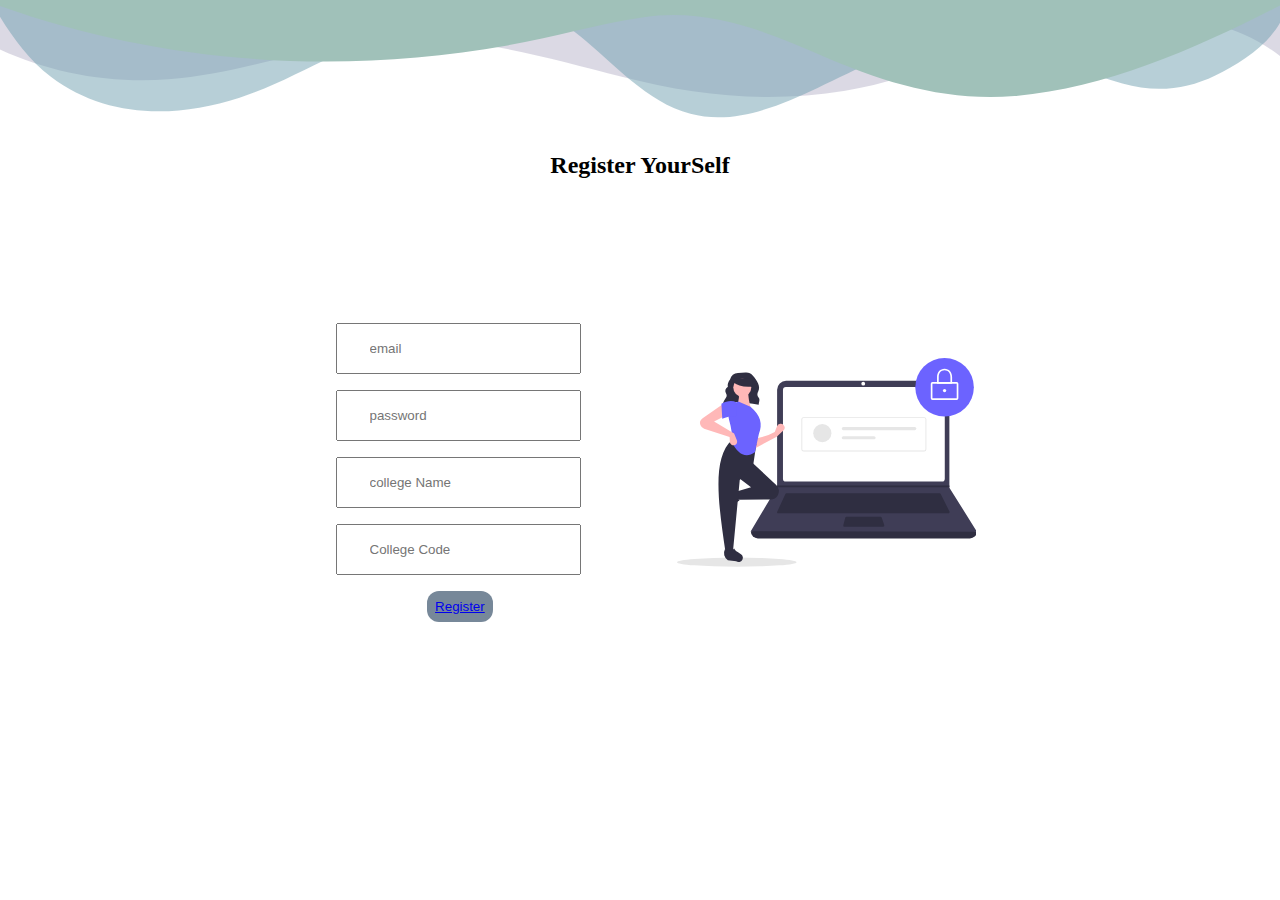
<file: colle.html>
<!DOCTYPE html>
<html lang="en">

<head>
    <meta charset="UTF-8">
    <meta http-equiv="X-UA-Compatible" content="IE=edge">
    <meta name="viewport" content="width=device-width, initial-scale=1.0">
    <title>College detail</title>
    <link rel="stylesheet" href="colle.css">
</head>

<body>
    <section>
        <svg data-name="Layer 1" xmlns="http://www.w3.org/2000/svg" viewBox="0 0 1200 120" preserveAspectRatio="none">
            <path
                d="M0,0V46.29c47.79,22.2,103.59,32.17,158,28,70.36-5.37,136.33-33.31,206.8-37.5C438.64,32.43,512.34,53.67,583,72.05c69.27,18,138.3,24.88,209.4,13.08,36.15-6,69.85-17.84,104.45-29.34C989.49,25,1113-14.29,1200,52.47V0Z"
                opacity=".25" class="shape-fill" fill="#706993" fill-opacity="1"></path>
            <path
                d="M0,0V15.81C13,36.92,27.64,56.86,47.69,72.05,99.41,111.27,165,111,224.58,91.58c31.15-10.15,60.09-26.07,89.67-39.8,40.92-19,84.73-46,130.83-49.67,36.26-2.85,70.9,9.42,98.6,31.56,31.77,25.39,62.32,62,103.63,73,40.44,10.79,81.35-6.69,119.13-24.28s75.16-39,116.92-43.05c59.73-5.85,113.28,22.88,168.9,38.84,30.2,8.66,59,6.17,87.09-7.5,22.43-10.89,48-26.93,60.65-49.24V0Z"
                opacity=".5" class="shape-fill" fill="#70A0AF" fill-opacity="1"></path>
            <path
                d="M0,0V5.63C149.93,59,314.09,71.32,475.83,42.57c43-7.64,84.23-20.12,127.61-26.46,59-8.63,112.48,12.24,165.56,35.4C827.93,77.22,886,95.24,951.2,90c86.53-7,172.46-45.71,248.8-84.81V0Z"
                class="shape-fill" fill="#A0C1B9" fill-opacity="1"></path>
        </svg>
    </section>
    <h2 class="fd">Register YourSelf</h2>
    <div class="con">
        <div class="we1">
            <form action="">
                <input type="email" id="bh" placeholder="email">
                <input id="bh" type="password" placeholder="password">
                <input type="text" id="bh" placeholder="college Name">
                <input type="text" id="bh" placeholder="College Code">


                <div id="bhu"><a href="index.html"><button class="lop">Register</a></button> </div>

            </form>



        </div>
        <div class="we2">
            <svg xmlns="http://www.w3.org/2000/svg" data-name="Layer 1" width="auto" height="auto"
                viewBox="0 0 793 551.73152" xmlns:xlink="http://www.w3.org/1999/xlink">
                <ellipse cx="158" cy="539.73152" rx="158" ry="12" fill="#e6e6e6" />
                <path
                    d="M324.27227,296.55377c27.49676-11.6953,61.74442-4.28528,95.19092.85757.31124-6.228,4.08385-13.80782.132-18.15284-4.80115-5.2788-4.35917-10.82529-1.47008-16.40375,7.38788-14.265-3.1969-29.44375-13.88428-42.0647a23.66937,23.66937,0,0,0-19.75537-8.29179l-19.7975,1.41411A23.70939,23.70939,0,0,0,343.635,230.85851v0c-4.72724,6.42917-7.25736,12.84055-5.66438,19.21854-7.08065,4.83882-8.27029,10.67977-5.08851,17.2644,2.698,4.14592,2.66928,8.18161-.12275,12.1056a55.89079,55.89079,0,0,0-8.31011,16.5061Z"
                    transform="translate(-203.5 -174.13424)" fill="#2f2e41" />
                <path
                    d="M977.70889,651.09727H417.29111A18.79111,18.79111,0,0,1,398.5,632.30616h0q304.727-35.41512,598,0h0A18.79111,18.79111,0,0,1,977.70889,651.09727Z"
                    transform="translate(-203.5 -174.13424)" fill="#2f2e41" />
                <path
                    d="M996.5,633.41151l-598-1.10536,69.30611-116.61553.3316-.55268V258.13057a23.7522,23.7522,0,0,1,23.75418-23.75418H899.792a23.7522,23.7522,0,0,1,23.75418,23.75418V516.90649Z"
                    transform="translate(-203.5 -174.13424)" fill="#3f3d56" />
                <path
                    d="M491.35028,250.95679a7.74623,7.74623,0,0,0-7.73753,7.73753V493.03073a7.74657,7.74657,0,0,0,7.73753,7.73752H903.64972a7.74691,7.74691,0,0,0,7.73753-7.73752V258.69432a7.74657,7.74657,0,0,0-7.73753-7.73753Z"
                    transform="translate(-203.5 -174.13424)" fill="#fff" />
                <path
                    d="M493.07794,531.71835a3.32522,3.32522,0,0,0-3.01275,1.93006l-21.35537,46.42514a3.31594,3.31594,0,0,0,3.01221,4.7021H920.81411a3.3157,3.3157,0,0,0,2.96526-4.79925L900.5668,533.55126a3.29926,3.29926,0,0,0-2.96526-1.83291Z"
                    transform="translate(-203.5 -174.13424)" fill="#2f2e41" />
                <circle cx="492.34196" cy="67.97967" r="4.97412" fill="#fff" />
                <path
                    d="M651.69986,593.61853a3.32114,3.32114,0,0,0-3.20165,2.4536l-5.35679,19.89649a3.31576,3.31576,0,0,0,3.20166,4.17856h101.874a3.31531,3.31531,0,0,0,3.13257-4.40093l-6.88691-19.89649a3.31784,3.31784,0,0,0-3.13366-2.23123Z"
                    transform="translate(-203.5 -174.13424)" fill="#2f2e41" />
                <polygon
                    points="720.046 337.135 720.046 341.556 264.306 341.556 264.649 341.004 264.649 337.135 720.046 337.135"
                    fill="#2f2e41" />
                <circle cx="707.33457" cy="77.37523" r="77.37523" fill="#6c63ff" />
                <path
                    d="M942.89,285.223H878.77911a4.42582,4.42582,0,0,1-4.42144-4.42145V242.11391a4.42616,4.42616,0,0,1,4.42144-4.42144H942.89a4.42616,4.42616,0,0,1,4.42144,4.42144v38.68761A4.42582,4.42582,0,0,1,942.89,285.223Zm-64.11091-43.10906v38.68761h64.11415L942.89,242.11391Z"
                    transform="translate(-203.5 -174.13424)" fill="#fff" />
                <path
                    d="M930.73105,242.11391h-39.793V224.42814c0-12.80987,8.36792-22.10721,19.89649-22.10721s19.89648,9.29734,19.89648,22.10721Zm-35.37153-4.42144h30.95009V224.42814c0-10.413-6.36338-17.68576-15.475-17.68576s-15.47505,7.27281-15.47505,17.68576Z"
                    transform="translate(-203.5 -174.13424)" fill="#fff" />
                <circle cx="707.33457" cy="86.21811" r="4.42144" fill="#fff" />
                <path
                    d="M856.81994,421.28372H538.18006a5.90767,5.90767,0,0,1-5.90073-5.90073V336.342a5.90767,5.90767,0,0,1,5.90073-5.90072H856.81994a5.90767,5.90767,0,0,1,5.90073,5.90072V415.383A5.90767,5.90767,0,0,1,856.81994,421.28372Zm-318.63988-88.4821a3.5443,3.5443,0,0,0-3.54043,3.54043V415.383a3.54431,3.54431,0,0,0,3.54043,3.54044H856.81994a3.54431,3.54431,0,0,0,3.54043-3.54044V336.342a3.5443,3.5443,0,0,0-3.54043-3.54043Z"
                    transform="translate(-203.5 -174.13424)" fill="#e6e6e6" />
                <circle cx="384.19021" cy="198.69546" r="24.03645" fill="#e6e6e6" />
                <path d="M643.203,356.80541a4.00608,4.00608,0,1,0,0,8.01215H832.06074a4.00607,4.00607,0,0,0,0-8.01215Z"
                    transform="translate(-203.5 -174.13424)" fill="#e6e6e6" />
                <path d="M643.203,380.84186a4.00607,4.00607,0,1,0,0,8.01214H724.469a4.00607,4.00607,0,1,0,0-8.01214Z"
                    transform="translate(-203.5 -174.13424)" fill="#e6e6e6" />
                <path
                    d="M467.022,382.46241,408.1189,413.778l-.74561-26.09629c19.22553-3.20948,37.51669-8.7974,54.42941-17.8946l6.1605-15.22008a10.31753,10.31753,0,0,1,17.53643-2.67788l0,0a10.31753,10.31753,0,0,1-.90847,14.06885Z"
                    transform="translate(-203.5 -174.13424)" fill="#ffb8b8" />
                <path
                    d="M323.09819,563.26707v0a11.57378,11.57378,0,0,1,1.46928-9.36311l12.93931-19.85777a22.61221,22.61221,0,0,1,29.335-7.73927h0c-5.438,9.25647-4.67994,17.37679,1.87806,24.43365a117.63085,117.63085,0,0,0-27.93606,19.04492A11.57386,11.57386,0,0,1,323.09819,563.26707Z"
                    transform="translate(-203.5 -174.13424)" fill="#2f2e41" />
                <path
                    d="M469.70475,537.30274l0,0a22.20314,22.20314,0,0,1-18.87085,10.77909l-85.96027.65122-3.728-21.62264,38.026-11.18413-32.06116-24.60507L402.154,450.31277l63.65,59.32431A22.20317,22.20317,0,0,1,469.70475,537.30274Z"
                    transform="translate(-203.5 -174.13424)" fill="#2f2e41" />
                <path
                    d="M351.45266,685.17939H331.32124c-18.07509-123.89772-36.47383-248.14186,17.8946-294.51529l64.12231,10.43852L405.13646,455.532l-35.7892,41.00845Z"
                    transform="translate(-203.5 -174.13424)" fill="#2f2e41" />
                <path
                    d="M369.14917,713.24594h0a11.57381,11.57381,0,0,1-9.3632-1.46873l-21.85854-2.93814a22.61221,22.61221,0,0,1-7.741-29.33451v0c9.2568,5.43749,17.37707,4.67891,24.43354-1.8795,4.98593,10.06738,13.20093,9.45331,21.04657,17.93494A11.57385,11.57385,0,0,1,369.14917,713.24594Z"
                    transform="translate(-203.5 -174.13424)" fill="#2f2e41" />
                <path
                    d="M399.1716,307.90158l-37.28042-8.94731c6.19168-12.6739,6.70155-26.77618,3.728-41.75406l25.35068-.74561C391.76421,275.08,394.16732,292.48081,399.1716,307.90158Z"
                    transform="translate(-203.5 -174.13424)" fill="#ffb8b8" />
                <path
                    d="M409.41752,423.55243c-27.13873,18.49308-46.31418.63272-60.94729-26.92346,2.03338-16.86188-1.259-37.04061-7.35672-58.96635a40.13762,40.13762,0,0,1,24.50567-48.40124h0l32.06116,13.421c27.22362,22.19038,32.582,46.227,22.36825,71.5784Z"
                    transform="translate(-203.5 -174.13424)" fill="#6c63ff" />
                <path
                    d="M331.32124,326.54178,301.4969,342.19956l52.9382,31.31555,7.366,18.16951a9.63673,9.63673,0,0,1-5.78925,12.73088h0a9.63673,9.63673,0,0,1-12.76159-8.54442l-.74489-12.66307-67.2838-22.20366a15.73306,15.73306,0,0,1-9.87265-9.61147v0a15.733,15.733,0,0,1,5.90262-18.30258l54.10485-37.11845Z"
                    transform="translate(-203.5 -174.13424)" fill="#ffb8b8" />
                <path
                    d="M361.14557,329.52422c-12.43861-5.4511-23.74934.47044-38.026,5.21926l-2.23683-39.51725c14.17612-7.55568,27.69209-9.59281,40.26285-3.728Z"
                    transform="translate(-203.5 -174.13424)" fill="#6c63ff" />
                <circle cx="172.52496" cy="78.09251" r="23.80211" fill="#ffb8b8" />
                <path d="M404.5,249.22353c-23.56616,2.30811-41.52338-1.54606-53-12.52007v-8.8377h51Z"
                    transform="translate(-203.5 -174.13424)" fill="#2f2e41" /></svg>

        </div>
    </div>

</body>

</html>
</file>
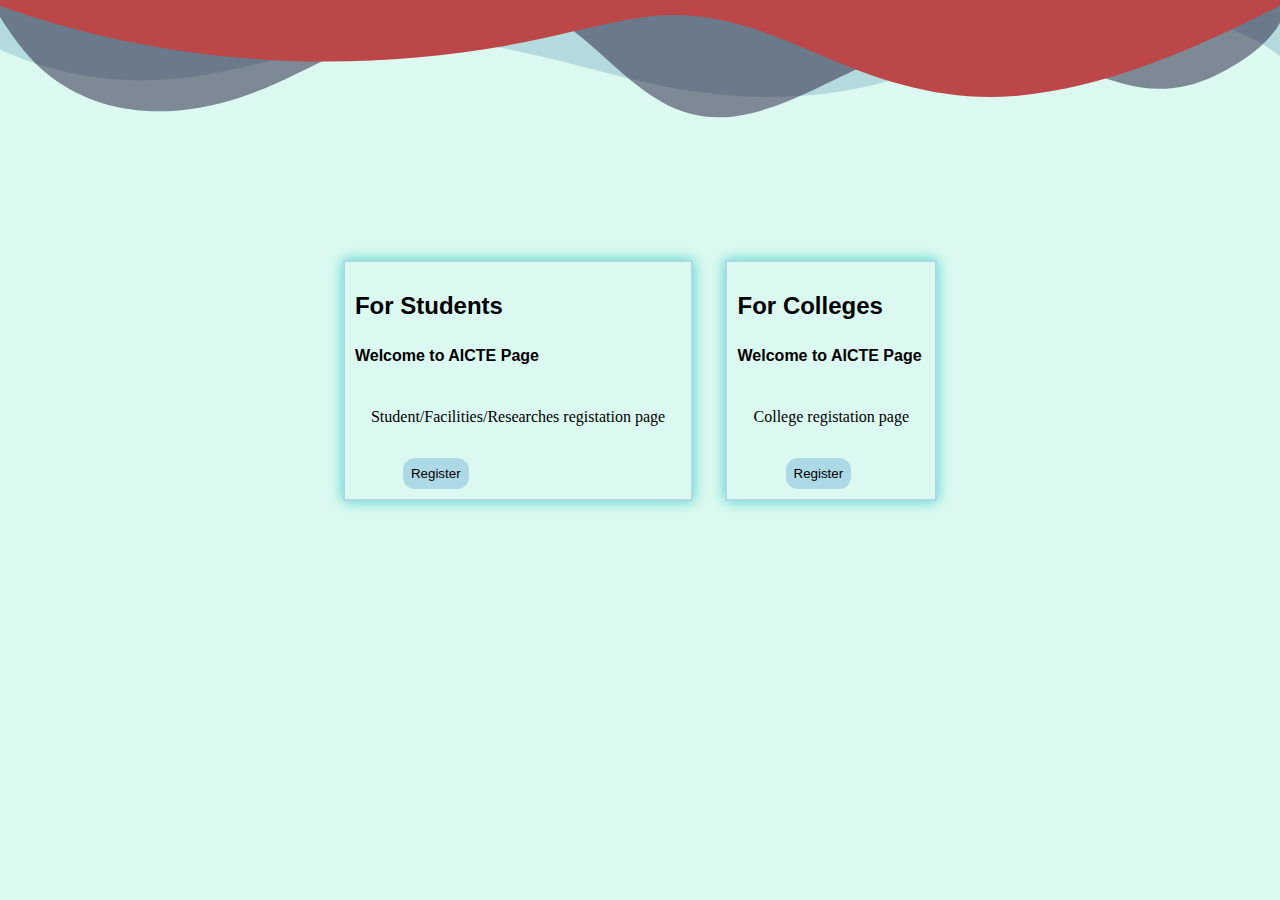
<file: reg.html>
<!DOCTYPE html>
<html lang="en">

<head>
    <meta charset="UTF-8">
    <meta http-equiv="X-UA-Compatible" content="IE=edge">
    <meta name="viewport" content="width=device-width, initial-scale=1.0">
    <title>REgister</title>
    <link rel="stylesheet" href="reg.css">
</head>

<body>
    <section><svg data-name="Layer 1" xmlns="http://www.w3.org/2000/svg" viewBox="0 0 1200 120"
            preserveAspectRatio="none">
            <path
                d="M0,0V46.29c47.79,22.2,103.59,32.17,158,28,70.36-5.37,136.33-33.31,206.8-37.5C438.64,32.43,512.34,53.67,583,72.05c69.27,18,138.3,24.88,209.4,13.08,36.15-6,69.85-17.84,104.45-29.34C989.49,25,1113-14.29,1200,52.47V0Z"
                opacity=".25" class="shape-fill" fill="#4281A4" fill-opacity="1"></path>
            <path
                d="M0,0V15.81C13,36.92,27.64,56.86,47.69,72.05,99.41,111.27,165,111,224.58,91.58c31.15-10.15,60.09-26.07,89.67-39.8,40.92-19,84.73-46,130.83-49.67,36.26-2.85,70.9,9.42,98.6,31.56,31.77,25.39,62.32,62,103.63,73,40.44,10.79,81.35-6.69,119.13-24.28s75.16-39,116.92-43.05c59.73-5.85,113.28,22.88,168.9,38.84,30.2,8.66,59,6.17,87.09-7.5,22.43-10.89,48-26.93,60.65-49.24V0Z"
                opacity=".5" class="shape-fill" fill="#1F1A38" fill-opacity="1"></path>
            <path
                d="M0,0V5.63C149.93,59,314.09,71.32,475.83,42.57c43-7.64,84.23-20.12,127.61-26.46,59-8.63,112.48,12.24,165.56,35.4C827.93,77.22,886,95.24,951.2,90c86.53-7,172.46-45.71,248.8-84.81V0Z"
                class="shape-fill" fill="#BC4749" fill-opacity="1"></path>
        </svg>

    </section>
    <div class="wer">
        <div class="zx">
            <h2 class="ret">For Students</h2>
            <h5 class="gf">Welcome to AICTE Page</h5>
            <p class="cx">Student/Facilities/Researches registation page</p>

            <div id="butm"><button id="gh" type="button">Register</button></div>


        </div>
        <div class="rt">
            <h2 class="ret">For Colleges</h2>
            <h5 class="gf">Welcome to AICTE Page</h5>
            <p class="bn">College registation page</p>
            <div id="butm"><a href="colle.html"><button id="gh" type="button">Register</button></a>
            </div>


        </div>

    </div>


</body>

</html>
</file>
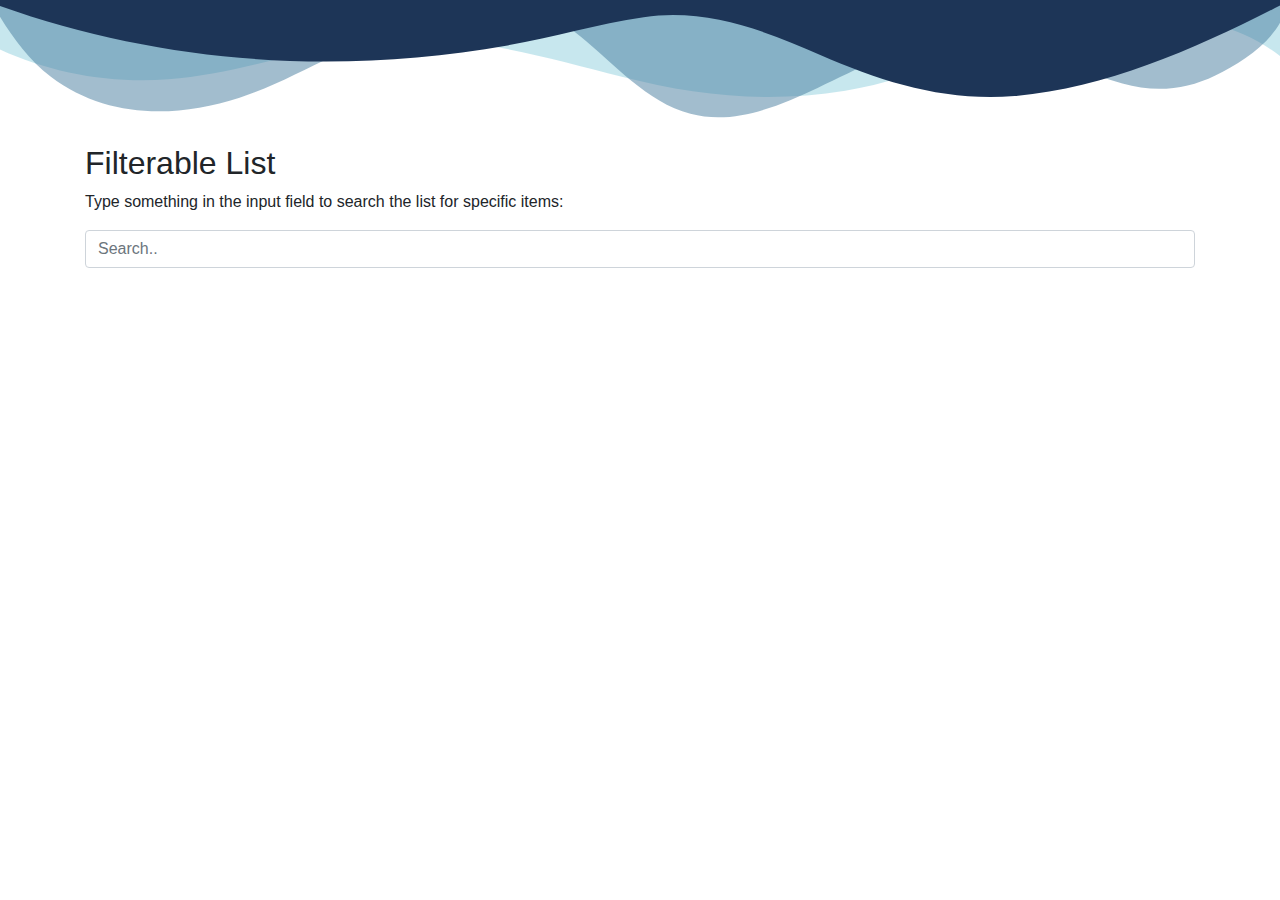
<file: filter/filter.html>
<!DOCTYPE html>
<html lang="en">

<head>
    <title>Bootstrap Example</title>
    <meta charset="utf-8">
    <meta name="viewport" content="width=device-width, initial-scale=1">
    <link rel="stylesheet" href="https://cdn.jsdelivr.net/npm/bootstrap@4.6.1/dist/css/bootstrap.min.css">
    <script src="https://cdn.jsdelivr.net/npm/jquery@3.6.0/dist/jquery.slim.min.js"></script>
    <script src="https://cdn.jsdelivr.net/npm/popper.js@1.16.1/dist/umd/popper.min.js"></script>
    <script src="https://cdn.jsdelivr.net/npm/bootstrap@4.6.1/dist/js/bootstrap.bundle.min.js"></script>
    <link rel="stylesheet" href="filter.css">
</head>

<body>
    <div>
        <svg data-name="Layer 1" xmlns="http://www.w3.org/2000/svg" viewBox="0 0 1200 120" preserveAspectRatio="none">
            <path
                d="M0,0V46.29c47.79,22.2,103.59,32.17,158,28,70.36-5.37,136.33-33.31,206.8-37.5C438.64,32.43,512.34,53.67,583,72.05c69.27,18,138.3,24.88,209.4,13.08,36.15-6,69.85-17.84,104.45-29.34C989.49,25,1113-14.29,1200,52.47V0Z"
                opacity=".25" class="shape-fill" fill="#219ebc" fill-opacity="1"></path>
            <path
                d="M0,0V15.81C13,36.92,27.64,56.86,47.69,72.05,99.41,111.27,165,111,224.58,91.58c31.15-10.15,60.09-26.07,89.67-39.8,40.92-19,84.73-46,130.83-49.67,36.26-2.85,70.9,9.42,98.6,31.56,31.77,25.39,62.32,62,103.63,73,40.44,10.79,81.35-6.69,119.13-24.28s75.16-39,116.92-43.05c59.73-5.85,113.28,22.88,168.9,38.84,30.2,8.66,59,6.17,87.09-7.5,22.43-10.89,48-26.93,60.65-49.24V0Z"
                opacity=".5" class="shape-fill" fill="#457b9d" fill-opacity="1"></path>
            <path
                d="M0,0V5.63C149.93,59,314.09,71.32,475.83,42.57c43-7.64,84.23-20.12,127.61-26.46,59-8.63,112.48,12.24,165.56,35.4C827.93,77.22,886,95.24,951.2,90c86.53-7,172.46-45.71,248.8-84.81V0Z"
                class="shape-fill" fill="#1d3557" fill-opacity="1"></path>
        </svg>


    </div>
    <div class="container mt-3">
        <h2>Filterable List</h2>
        <p>Type something in the input field to search the list for specific items:</p>
        <input class="form-control" id="myInput" type="text" placeholder="Search..">
        <br>
        <ul class="list-group" id="myList">
            <li class="list-group-item" id="hide">IIT Bombay</li>
            <li class="list-group-item" id="hide">C V Raman Global University</li>
            <li class="list-group-item" id="hide">IIIt Hyderbad</li>
            <li class="list-group-item" id="hide">KIIT</li>
        </ul>
    </div>

    <script>
        $(document).ready(function () {
            $("#myInput").on("keyup", function () {
                var value = $(this).val().toLowerCase();
                $("#myList li").filter(function () {
                    $(this).toggle($(this).text().toLowerCase().indexOf(value) > -1)
                });
            });
        });
    </script>

</body>

</html>
</file>
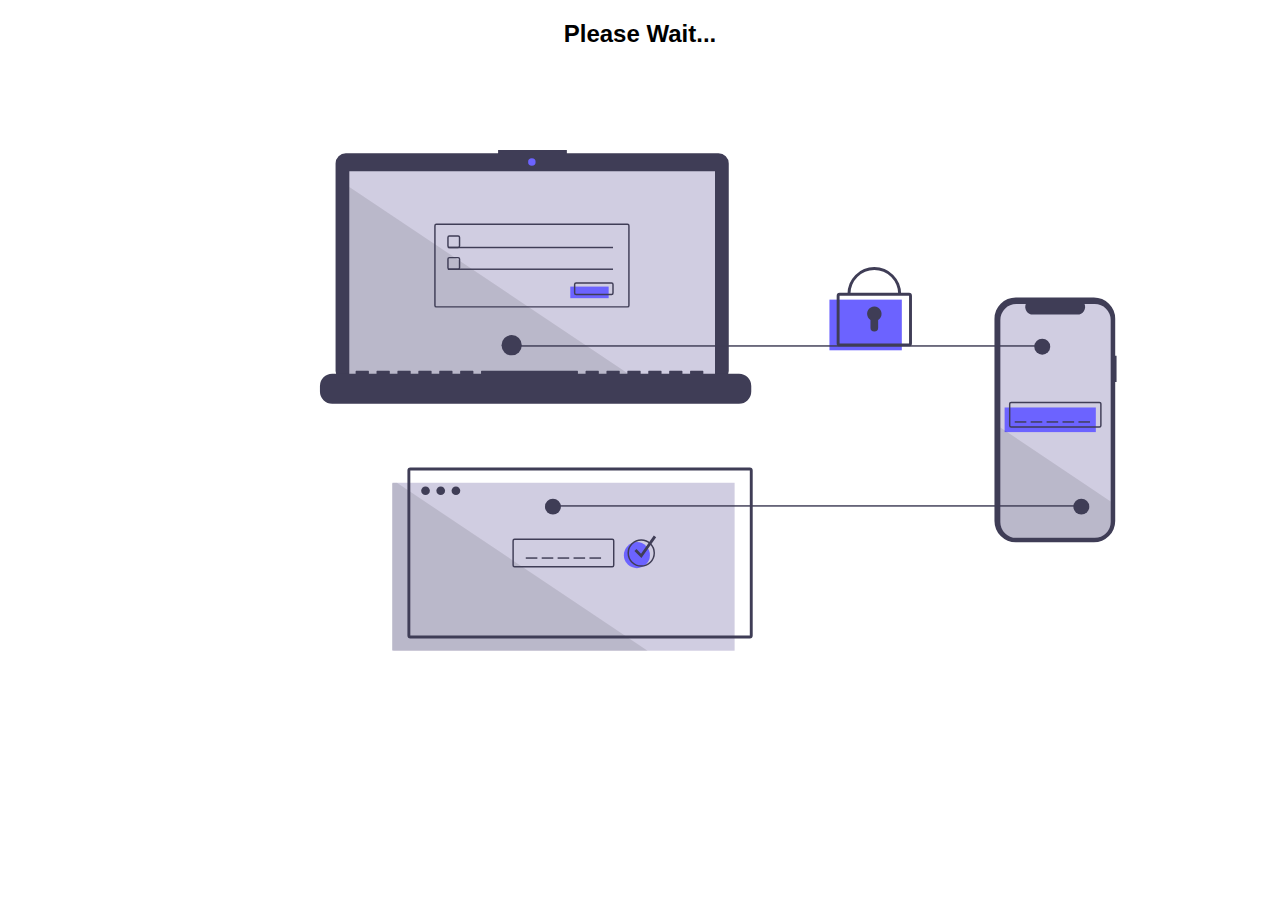
<file: login1/load.html>
<!DOCTYPE html>
<html lang="en">

<head>
    <meta charset="UTF-8">
    <meta http-equiv="X-UA-Compatible" content="IE=edge">
    <meta http-equiv="refresh" content="2; url=https://aicte-phi.vercel.app/">
    <meta name="viewport" content="width=device-width, initial-scale=1.0">
    <title>loading</title>
    <link rel="stylesheet" href="load.css">
    <link href="https://cdn.jsdelivr.net/npm/bootstrap@5.1.3/dist/css/bootstrap.min.css" rel="stylesheet"
        integrity="sha384-1BmE4kWBq78iYhFldvKuhfTAU6auU8tT94WrHftjDbrCEXSU1oBoqyl2QvZ6jIW3" crossorigin="anonymous">
</head>

<body>
    <div class="joi">
        <h2>Please Wait...</h2>
        <div class="lop">


            <svg id="ui" xmlns="http://www.w3.org/2000/svg" data-name="Layer 1" width="1000.50064" height="500.70682"
                viewBox="0 0 1100.50064 691.70682" xmlns:xlink="http://www.w3.org/1999/xlink">
                <title>two_factor_authentication</title>
                <path
                    d="M1150.25032,388.23743h-1.85859V337.32194a29.4685,29.4685,0,0,0-29.46859-29.46853H1011.05186a29.4685,29.4685,0,0,0-29.46859,29.46853V616.64827a29.46851,29.46851,0,0,0,29.46859,29.46854h107.87128a29.46851,29.46851,0,0,0,29.46859-29.46854V424.47994h1.85859Z"
                    transform="translate(-49.74968 -104.14659)" fill="#3f3d56" />
                <path
                    d="M1142.121,339.05342v278.92a22.01111,22.01111,0,0,1-22.01,22.01h-108.39a22.00248,22.00248,0,0,1-22-22.01v-278.92a22.00031,22.00031,0,0,1,22-22h13.15a10.4608,10.4608,0,0,0,9.68,14.4h61.8a10.44027,10.44027,0,0,0,9.67993-14.4H1120.111A22.00894,22.00894,0,0,1,1142.121,339.05342Z"
                    transform="translate(-49.74968 -104.14659)" fill="#d0cde1" />
                <rect x="945.85129" y="355.70682" width="126" height="34" fill="#6c63ff" />
                <path
                    d="M1126.601,487.85341h-122a3.00328,3.00328,0,0,1-3-3v-30a3.00328,3.00328,0,0,1,3-3h122a3.00328,3.00328,0,0,1,3,3v30A3.00328,3.00328,0,0,1,1126.601,487.85341Zm-122-34a1.001,1.001,0,0,0-1,1v30a1.00067,1.00067,0,0,0,1,1h122a1.00067,1.00067,0,0,0,1-1v-30a1.001,1.001,0,0,0-1-1Z"
                    transform="translate(-49.74968 -104.14659)" fill="#3f3d56" />
                <rect x="959.85129" y="374.70682" width="16" height="2" fill="#3f3d56" />
                <rect x="981.85129" y="374.70682" width="16" height="2" fill="#3f3d56" />
                <rect x="1003.85129" y="374.70682" width="16" height="2" fill="#3f3d56" />
                <rect x="1025.85129" y="374.70682" width="16" height="2" fill="#3f3d56" />
                <rect x="1047.85129" y="374.70682" width="16" height="2" fill="#3f3d56" />
                <path
                    d="M1142.121,589.61342v28.36a22.01111,22.01111,0,0,1-22.01,22.01h-108.39a22.00248,22.00248,0,0,1-22-22.01v-130.46Z"
                    transform="translate(-49.74968 -104.14659)" opacity="0.1" />
                <rect x="99.85129" y="459.70682" width="473" height="232" fill="#d0cde1" />
                <path d="M502.351,795.85341H151.601a2.00591,2.00591,0,0,1-2-2v-228a2.00587,2.00587,0,0,1,2-2h4.44Z"
                    transform="translate(-49.74968 -104.14659)" opacity="0.1" />
                <rect x="318.85129" y="490.70682" width="732.99951" height="2" fill="#3f3d56" />
                <path
                    d="M600.34268,108.46435H390.853v-4.31776H295.86217v4.31776H85.5089a14.17039,14.17039,0,0,0-14.1704,14.1704V409.4906a14.17043,14.17043,0,0,0,14.1704,14.17045H600.34268a14.17044,14.17044,0,0,0,14.1704-14.17045V122.63475A14.17039,14.17039,0,0,0,600.34268,108.46435Z"
                    transform="translate(-49.74968 -104.14659)" fill="#3f3d56" />
                <rect x="40.59128" y="29.35679" width="505.16998" height="284.98004" fill="#d0cde1" />
                <circle cx="292.74433" cy="16.4075" r="5.18132" fill="#6c63ff" />
                <path
                    d="M240.601,239.85341h-12a3.00328,3.00328,0,0,1-3-3v-12a3.00328,3.00328,0,0,1,3-3h12a3.00328,3.00328,0,0,1,3,3v12A3.00328,3.00328,0,0,1,240.601,239.85341Zm-12-16a1.0013,1.0013,0,0,0-1,1v12a1.0013,1.0013,0,0,0,1,1h12a1.0013,1.0013,0,0,0,1-1v-12a1.0013,1.0013,0,0,0-1-1Z"
                    transform="translate(-49.74968 -104.14659)" fill="#3f3d56" />
                <rect x="176.85129" y="133.70682" width="228" height="2" fill="#3f3d56" />
                <rect x="345.85129" y="188.70682" width="53" height="16" fill="#6c63ff" />
                <path
                    d="M452.601,304.85341h-49a3.00328,3.00328,0,0,1-3-3v-12a3.00328,3.00328,0,0,1,3-3h49a3.00328,3.00328,0,0,1,3,3v12A3.00328,3.00328,0,0,1,452.601,304.85341Zm-49-16a1.0013,1.0013,0,0,0-1,1v12a1.0013,1.0013,0,0,0,1,1h49a1.0013,1.0013,0,0,0,1-1v-12a1.0013,1.0013,0,0,0-1-1Z"
                    transform="translate(-49.74968 -104.14659)" fill="#3f3d56" />
                <rect x="703.85129" y="206.70682" width="100" height="70" fill="#6c63ff" />
                <path
                    d="M863.601,375.35341h-96a4.00427,4.00427,0,0,1-4-4v-66a4.00427,4.00427,0,0,1,4-4h96a4.00426,4.00426,0,0,1,4,4v66A4.00426,4.00426,0,0,1,863.601,375.35341Zm-96-70v66H863.6039l-.00293-66Z"
                    transform="translate(-49.74968 -104.14659)" fill="#3f3d56" />
                <path d="M852.601,302.85341h-4a33,33,0,1,0-66,0h-4a37,37,0,1,1,74,0Z"
                    transform="translate(-49.74968 -104.14659)" fill="#3f3d56" />
                <path
                    d="M825.601,330.35341a10.00023,10.00023,0,1,0-15.29412,8.47258V349.5593a5.29411,5.29411,0,0,0,5.29412,5.29411h0a5.29411,5.29411,0,0,0,5.29411-5.29411V338.826A9.98327,9.98327,0,0,0,825.601,330.35341Z"
                    transform="translate(-49.74968 -104.14659)" fill="#3f3d56" />
                <rect x="284.35129" y="562.70682" width="16" height="2" fill="#3f3d56" />
                <rect x="306.35129" y="562.70682" width="16" height="2" fill="#3f3d56" />
                <rect x="328.35129" y="562.70682" width="16" height="2" fill="#3f3d56" />
                <rect x="350.35129" y="562.70682" width="16" height="2" fill="#3f3d56" />
                <rect x="372.35129" y="562.70682" width="16" height="2" fill="#3f3d56" />
                <path
                    d="M643.60059,778.85352H174.60107a4.00428,4.00428,0,0,1-4-4v-228a4.00427,4.00427,0,0,1,4-4H643.60059a4.004,4.004,0,0,1,4,4v228A4.004,4.004,0,0,1,643.60059,778.85352Zm-468.99952-232v228H643.60352l-.00293-228Z"
                    transform="translate(-49.74968 -104.14659)" fill="#3f3d56" />
                <circle cx="145.85129" cy="470.70682" r="6" fill="#3f3d56" />
                <circle cx="166.85129" cy="470.70682" r="6" fill="#3f3d56" />
                <circle cx="187.85129" cy="470.70682" r="6" fill="#3f3d56" />
                <path
                    d="M453.601,680.85341h-135a3.00328,3.00328,0,0,1-3-3v-34a3.00328,3.00328,0,0,1,3-3h135a3.00328,3.00328,0,0,1,3,3v34A3.00328,3.00328,0,0,1,453.601,680.85341Zm-135-38a1.001,1.001,0,0,0-1,1v34a1.001,1.001,0,0,0,1,1h135a1.001,1.001,0,0,0,1-1v-34a1.001,1.001,0,0,0-1-1Z"
                    transform="translate(-49.74968 -104.14659)" fill="#3f3d56" />
                <circle cx="437.85129" cy="559.70682" r="18" fill="#6c63ff" />
                <path
                    d="M493.601,679.85341a19,19,0,1,1,19-19A19.02162,19.02162,0,0,1,493.601,679.85341Zm0-36a17,17,0,1,0,17,17A17.019,17.019,0,0,0,493.601,643.85341Z"
                    transform="translate(-49.74968 -104.14659)" fill="#3f3d56" />
                <polygon
                    points="444.118 563.803 434.437 554.121 437.265 551.293 443.584 557.611 461.216 532.555 464.487 534.858 444.118 563.803"
                    fill="#3f3d56" />
                <polygon points="433.761 314.337 40.591 314.337 40.591 50.947 433.761 314.337" opacity="0.1" />
                <path
                    d="M628.69739,413.2984H579.39527v-3.55218a.7043.7043,0,0,0-.70431-.70432H561.78737a.70429.70429,0,0,0-.70431.70432v3.55218H550.51832v-3.55218a.7043.7043,0,0,0-.70432-.70432H532.91042a.7043.7043,0,0,0-.70432.70432v3.55218H521.64136v-3.55218a.70429.70429,0,0,0-.70431-.70432H504.03347a.7043.7043,0,0,0-.70432.70432v3.55218H492.76441v-3.55218a.7043.7043,0,0,0-.70432-.70432H475.15651a.70429.70429,0,0,0-.70431.70432v3.55218H463.88746v-3.55218a.7043.7043,0,0,0-.70432-.70432H446.27956a.7043.7043,0,0,0-.70432.70432v3.55218H435.0105v-3.55218a.70429.70429,0,0,0-.70431-.70432H417.4026a.7043.7043,0,0,0-.70431.70432v3.55218H406.13355v-3.55218a.7043.7043,0,0,0-.70432-.70432H273.01784a.7043.7043,0,0,0-.70432.70432v3.55218H261.74878v-3.55218a.7043.7043,0,0,0-.70432-.70432H244.14088a.70429.70429,0,0,0-.70431.70432v3.55218H232.87183v-3.55218a.7043.7043,0,0,0-.70432-.70432H215.26393a.7043.7043,0,0,0-.70432.70432v3.55218H203.99487v-3.55218a.70429.70429,0,0,0-.70431-.70432H186.387a.7043.7043,0,0,0-.70431.70432v3.55218H175.11792v-3.55218a.7043.7043,0,0,0-.70432-.70432H157.51a.7043.7043,0,0,0-.70432.70432v3.55218H146.241v-3.55218a.7043.7043,0,0,0-.70432-.70432H128.63307a.7043.7043,0,0,0-.70432.70432v3.55218H117.364v-3.55218a.7043.7043,0,0,0-.70431-.70432H99.75611a.70429.70429,0,0,0-.70431.70432v3.55218H66.65326A16.90359,16.90359,0,0,0,49.74968,430.202v7.6434a16.90358,16.90358,0,0,0,16.90358,16.90354H628.69739A16.90358,16.90358,0,0,0,645.601,437.84539V430.202A16.90359,16.90359,0,0,0,628.69739,413.2984Z"
                    transform="translate(-49.74968 -104.14659)" fill="#3f3d56" />
                <path
                    d="M474.601,321.85341h-264a3.00328,3.00328,0,0,1-3-3v-110a3.00328,3.00328,0,0,1,3-3h264a3.00328,3.00328,0,0,1,3,3v110A3.00328,3.00328,0,0,1,474.601,321.85341Zm-264-114a1.0013,1.0013,0,0,0-1,1v110a1.0013,1.0013,0,0,0,1,1h264a1.0013,1.0013,0,0,0,1-1v-110a1.0013,1.0013,0,0,0-1-1Z"
                    transform="translate(-49.74968 -104.14659)" fill="#3f3d56" />
                <path
                    d="M240.601,269.85341h-12a3.00328,3.00328,0,0,1-3-3v-12a3.00328,3.00328,0,0,1,3-3h12a3.00328,3.00328,0,0,1,3,3v12A3.00328,3.00328,0,0,1,240.601,269.85341Zm-12-16a1.0013,1.0013,0,0,0-1,1v12a1.0013,1.0013,0,0,0,1,1h12a1.0013,1.0013,0,0,0,1-1v-12a1.0013,1.0013,0,0,0-1-1Z"
                    transform="translate(-49.74968 -104.14659)" fill="#3f3d56" />
                <rect x="176.85129" y="163.70682" width="228" height="2" fill="#3f3d56" />
                <rect x="264.85129" y="269.70682" width="732.99951" height="2" fill="#3f3d56" />
                <circle cx="264.85129" cy="269.70682" r="14" fill="#3f3d56" />
                <circle cx="997.85129" cy="271.70682" r="11" fill="#3f3d56" />
                <circle cx="1051.85129" cy="492.70682" r="11" fill="#3f3d56" />
                <circle cx="321.85129" cy="492.70682" r="11" fill="#3f3d56" />
            </svg>



        </div>
    </div>

    <script src="https://cdn.jsdelivr.net/npm/bootstrap@5.1.3/dist/js/bootstrap.bundle.min.js"
        integrity="sha384-ka7Sk0Gln4gmtz2MlQnikT1wXgYsOg+OMhuP+IlRH9sENBO0LRn5q+8nbTov4+1p" crossorigin="anonymous">
    </script>
    <script src="https://cdn.jsdelivr.net/npm/@popperjs/core@2.10.2/dist/umd/popper.min.js"
        integrity="sha384-7+zCNj/IqJ95wo16oMtfsKbZ9ccEh31eOz1HGyDuCQ6wgnyJNSYdrPa03rtR1zdB" crossorigin="anonymous">
    </script>
    <script src="https://cdn.jsdelivr.net/npm/bootstrap@5.1.3/dist/js/bootstrap.min.js"
        integrity="sha384-QJHtvGhmr9XOIpI6YVutG+2QOK9T+ZnN4kzFN1RtK3zEFEIsxhlmWl5/YESvpZ13" crossorigin="anonymous">
    </script>
</body>

</html>
</file>
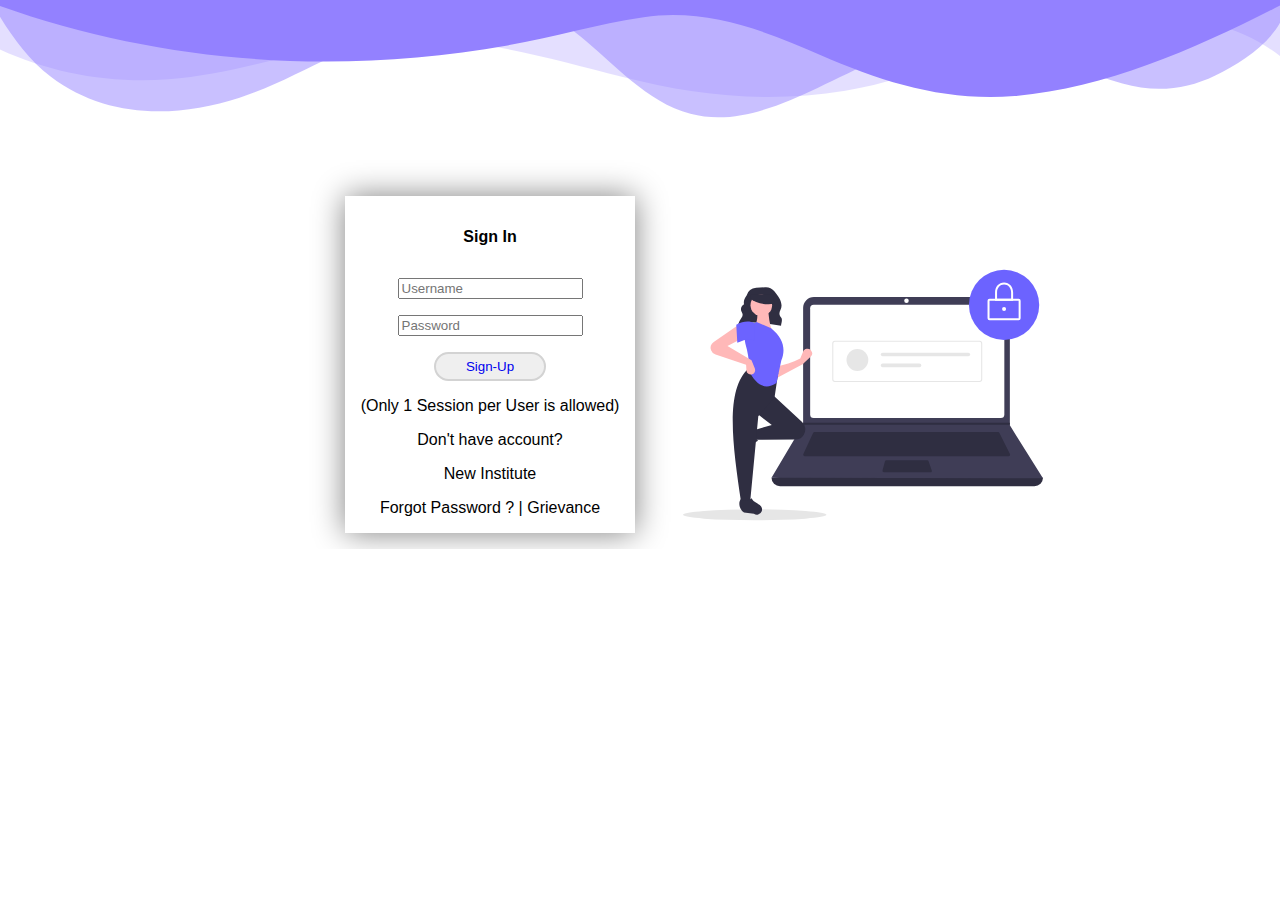
<file: login1/sign.html>
<!DOCTYPE html>
<html lang="en">

<head>
    <meta charset="UTF-8">
    <meta http-equiv="X-UA-Compatible" content="IE=edge">
    <meta name="viewport" content="width=device-width, initial-scale=1.0">
    <title>Sign-Up</title>
    <link href="https://cdn.jsdelivr.net/npm/bootstrap@5.1.3/dist/css/bootstrap.min.css" rel="stylesheet"
        integrity="sha384-1BmE4kWBq78iYhFldvKuhfTAU6auU8tT94WrHftjDbrCEXSU1oBoqyl2QvZ6jIW3" crossorigin="anonymous">
    <link rel="stylesheet" href="sign.css">
</head>

<body>


    <!--signup-->
    <section>
        <svg data-name="Layer 1" xmlns="http://www.w3.org/2000/svg" viewBox="0 0 1200 120" preserveAspectRatio="none">
            <path
                d="M0,0V46.29c47.79,22.2,103.59,32.17,158,28,70.36-5.37,136.33-33.31,206.8-37.5C438.64,32.43,512.34,53.67,583,72.05c69.27,18,138.3,24.88,209.4,13.08,36.15-6,69.85-17.84,104.45-29.34C989.49,25,1113-14.29,1200,52.47V0Z"
                opacity=".25" class="shape-fill" fill="#9381FF" fill-opacity="1"></path>
            <path
                d="M0,0V15.81C13,36.92,27.64,56.86,47.69,72.05,99.41,111.27,165,111,224.58,91.58c31.15-10.15,60.09-26.07,89.67-39.8,40.92-19,84.73-46,130.83-49.67,36.26-2.85,70.9,9.42,98.6,31.56,31.77,25.39,62.32,62,103.63,73,40.44,10.79,81.35-6.69,119.13-24.28s75.16-39,116.92-43.05c59.73-5.85,113.28,22.88,168.9,38.84,30.2,8.66,59,6.17,87.09-7.5,22.43-10.89,48-26.93,60.65-49.24V0Z"
                opacity=".5" class="shape-fill" fill="#9381FF" fill-opacity="1"></path>
            <path
                d="M0,0V5.63C149.93,59,314.09,71.32,475.83,42.57c43-7.64,84.23-20.12,127.61-26.46,59-8.63,112.48,12.24,165.56,35.4C827.93,77.22,886,95.24,951.2,90c86.53-7,172.46-45.71,248.8-84.81V0Z"
                class="shape-fill" fill="#9381FF" fill-opacity="1"></path>
        </svg>



    </section>

    <div class="content">
        <div class="fex" onsubmit="login()" id="lo">
            <h4 class="box">Sign In</h4>
            <div class="cen "><input type="email" placeholder="Username" id="email ">
            </div>
            <div class="cen"><input id="password" type="password" placeholder="Password"></div>
            <div class="cen"> <button type="submit" id="iop" onclick="signUp()"><a href="load.html">Sign-Up</a></button>
            </div>
            <div class="cen" id="rtp">(Only 1 Session per User is allowed)</div>

            <div class="cen" id="rtp">Don't have account?</div>

            <a href="#">
                <div class="cen" id="mop"> New Institute</div>
            </a>
            <a href="#" onclick="forgotPass()">
                <div class="cen" id="mop"> Forgot Password ? | Grievance</div>
            </a>
        </div>
        <div class="kol" id="jko">
            <svg class="lop" xmlns="http://www.w3.org/2000/svg" data-name="Layer 1" width="120%" height="120%"
                viewBox="0 0 793 551.73152" xmlns:xlink="http://www.w3.org/1999/xlink">
                <ellipse cx="158" cy="539.73152" rx="158" ry="12" fill="#e6e6e6" />
                <path
                    d="M324.27227,296.55377c27.49676-11.6953,61.74442-4.28528,95.19092.85757.31124-6.228,4.08385-13.80782.132-18.15284-4.80115-5.2788-4.35917-10.82529-1.47008-16.40375,7.38788-14.265-3.1969-29.44375-13.88428-42.0647a23.66937,23.66937,0,0,0-19.75537-8.29179l-19.7975,1.41411A23.70939,23.70939,0,0,0,343.635,230.85851v0c-4.72724,6.42917-7.25736,12.84055-5.66438,19.21854-7.08065,4.83882-8.27029,10.67977-5.08851,17.2644,2.698,4.14592,2.66928,8.18161-.12275,12.1056a55.89079,55.89079,0,0,0-8.31011,16.5061Z"
                    transform="translate(-203.5 -174.13424)" fill="#2f2e41" />
                <path
                    d="M977.70889,651.09727H417.29111A18.79111,18.79111,0,0,1,398.5,632.30616h0q304.727-35.41512,598,0h0A18.79111,18.79111,0,0,1,977.70889,651.09727Z"
                    transform="translate(-203.5 -174.13424)" fill="#2f2e41" />
                <path
                    d="M996.5,633.41151l-598-1.10536,69.30611-116.61553.3316-.55268V258.13057a23.7522,23.7522,0,0,1,23.75418-23.75418H899.792a23.7522,23.7522,0,0,1,23.75418,23.75418V516.90649Z"
                    transform="translate(-203.5 -174.13424)" fill="#3f3d56" />
                <path
                    d="M491.35028,250.95679a7.74623,7.74623,0,0,0-7.73753,7.73753V493.03073a7.74657,7.74657,0,0,0,7.73753,7.73752H903.64972a7.74691,7.74691,0,0,0,7.73753-7.73752V258.69432a7.74657,7.74657,0,0,0-7.73753-7.73753Z"
                    transform="translate(-203.5 -174.13424)" fill="#fff" />
                <path
                    d="M493.07794,531.71835a3.32522,3.32522,0,0,0-3.01275,1.93006l-21.35537,46.42514a3.31594,3.31594,0,0,0,3.01221,4.7021H920.81411a3.3157,3.3157,0,0,0,2.96526-4.79925L900.5668,533.55126a3.29926,3.29926,0,0,0-2.96526-1.83291Z"
                    transform="translate(-203.5 -174.13424)" fill="#2f2e41" />
                <circle cx="492.34196" cy="67.97967" r="4.97412" fill="#fff" />
                <path
                    d="M651.69986,593.61853a3.32114,3.32114,0,0,0-3.20165,2.4536l-5.35679,19.89649a3.31576,3.31576,0,0,0,3.20166,4.17856h101.874a3.31531,3.31531,0,0,0,3.13257-4.40093l-6.88691-19.89649a3.31784,3.31784,0,0,0-3.13366-2.23123Z"
                    transform="translate(-203.5 -174.13424)" fill="#2f2e41" />
                <polygon
                    points="720.046 337.135 720.046 341.556 264.306 341.556 264.649 341.004 264.649 337.135 720.046 337.135"
                    fill="#2f2e41" />
                <circle cx="707.33457" cy="77.37523" r="77.37523" fill="#6c63ff" />
                <path
                    d="M942.89,285.223H878.77911a4.42582,4.42582,0,0,1-4.42144-4.42145V242.11391a4.42616,4.42616,0,0,1,4.42144-4.42144H942.89a4.42616,4.42616,0,0,1,4.42144,4.42144v38.68761A4.42582,4.42582,0,0,1,942.89,285.223Zm-64.11091-43.10906v38.68761h64.11415L942.89,242.11391Z"
                    transform="translate(-203.5 -174.13424)" fill="#fff" />
                <path
                    d="M930.73105,242.11391h-39.793V224.42814c0-12.80987,8.36792-22.10721,19.89649-22.10721s19.89648,9.29734,19.89648,22.10721Zm-35.37153-4.42144h30.95009V224.42814c0-10.413-6.36338-17.68576-15.475-17.68576s-15.47505,7.27281-15.47505,17.68576Z"
                    transform="translate(-203.5 -174.13424)" fill="#fff" />
                <circle cx="707.33457" cy="86.21811" r="4.42144" fill="#fff" />
                <path
                    d="M856.81994,421.28372H538.18006a5.90767,5.90767,0,0,1-5.90073-5.90073V336.342a5.90767,5.90767,0,0,1,5.90073-5.90072H856.81994a5.90767,5.90767,0,0,1,5.90073,5.90072V415.383A5.90767,5.90767,0,0,1,856.81994,421.28372Zm-318.63988-88.4821a3.5443,3.5443,0,0,0-3.54043,3.54043V415.383a3.54431,3.54431,0,0,0,3.54043,3.54044H856.81994a3.54431,3.54431,0,0,0,3.54043-3.54044V336.342a3.5443,3.5443,0,0,0-3.54043-3.54043Z"
                    transform="translate(-203.5 -174.13424)" fill="#e6e6e6" />
                <circle cx="384.19021" cy="198.69546" r="24.03645" fill="#e6e6e6" />
                <path d="M643.203,356.80541a4.00608,4.00608,0,1,0,0,8.01215H832.06074a4.00607,4.00607,0,0,0,0-8.01215Z"
                    transform="translate(-203.5 -174.13424)" fill="#e6e6e6" />
                <path d="M643.203,380.84186a4.00607,4.00607,0,1,0,0,8.01214H724.469a4.00607,4.00607,0,1,0,0-8.01214Z"
                    transform="translate(-203.5 -174.13424)" fill="#e6e6e6" />
                <path
                    d="M467.022,382.46241,408.1189,413.778l-.74561-26.09629c19.22553-3.20948,37.51669-8.7974,54.42941-17.8946l6.1605-15.22008a10.31753,10.31753,0,0,1,17.53643-2.67788l0,0a10.31753,10.31753,0,0,1-.90847,14.06885Z"
                    transform="translate(-203.5 -174.13424)" fill="#ffb8b8" />
                <path
                    d="M323.09819,563.26707v0a11.57378,11.57378,0,0,1,1.46928-9.36311l12.93931-19.85777a22.61221,22.61221,0,0,1,29.335-7.73927h0c-5.438,9.25647-4.67994,17.37679,1.87806,24.43365a117.63085,117.63085,0,0,0-27.93606,19.04492A11.57386,11.57386,0,0,1,323.09819,563.26707Z"
                    transform="translate(-203.5 -174.13424)" fill="#2f2e41" />
                <path
                    d="M469.70475,537.30274l0,0a22.20314,22.20314,0,0,1-18.87085,10.77909l-85.96027.65122-3.728-21.62264,38.026-11.18413-32.06116-24.60507L402.154,450.31277l63.65,59.32431A22.20317,22.20317,0,0,1,469.70475,537.30274Z"
                    transform="translate(-203.5 -174.13424)" fill="#2f2e41" />
                <path
                    d="M351.45266,685.17939H331.32124c-18.07509-123.89772-36.47383-248.14186,17.8946-294.51529l64.12231,10.43852L405.13646,455.532l-35.7892,41.00845Z"
                    transform="translate(-203.5 -174.13424)" fill="#2f2e41" />
                <path
                    d="M369.14917,713.24594h0a11.57381,11.57381,0,0,1-9.3632-1.46873l-21.85854-2.93814a22.61221,22.61221,0,0,1-7.741-29.33451v0c9.2568,5.43749,17.37707,4.67891,24.43354-1.8795,4.98593,10.06738,13.20093,9.45331,21.04657,17.93494A11.57385,11.57385,0,0,1,369.14917,713.24594Z"
                    transform="translate(-203.5 -174.13424)" fill="#2f2e41" />
                <path
                    d="M399.1716,307.90158l-37.28042-8.94731c6.19168-12.6739,6.70155-26.77618,3.728-41.75406l25.35068-.74561C391.76421,275.08,394.16732,292.48081,399.1716,307.90158Z"
                    transform="translate(-203.5 -174.13424)" fill="#ffb8b8" />
                <path
                    d="M409.41752,423.55243c-27.13873,18.49308-46.31418.63272-60.94729-26.92346,2.03338-16.86188-1.259-37.04061-7.35672-58.96635a40.13762,40.13762,0,0,1,24.50567-48.40124h0l32.06116,13.421c27.22362,22.19038,32.582,46.227,22.36825,71.5784Z"
                    transform="translate(-203.5 -174.13424)" fill="#6c63ff" />
                <path
                    d="M331.32124,326.54178,301.4969,342.19956l52.9382,31.31555,7.366,18.16951a9.63673,9.63673,0,0,1-5.78925,12.73088h0a9.63673,9.63673,0,0,1-12.76159-8.54442l-.74489-12.66307-67.2838-22.20366a15.73306,15.73306,0,0,1-9.87265-9.61147v0a15.733,15.733,0,0,1,5.90262-18.30258l54.10485-37.11845Z"
                    transform="translate(-203.5 -174.13424)" fill="#ffb8b8" />
                <path
                    d="M361.14557,329.52422c-12.43861-5.4511-23.74934.47044-38.026,5.21926l-2.23683-39.51725c14.17612-7.55568,27.69209-9.59281,40.26285-3.728Z"
                    transform="translate(-203.5 -174.13424)" fill="#6c63ff" />
                <circle cx="172.52496" cy="78.09251" r="23.80211" fill="#ffb8b8" />
                <path d="M404.5,249.22353c-23.56616,2.30811-41.52338-1.54606-53-12.52007v-8.8377h51Z"
                    transform="translate(-203.5 -174.13424)" fill="#2f2e41" /></svg>

        </div>
    </div>



    <script src="https://cdn.jsdelivr.net/npm/bootstrap@5.1.3/dist/js/bootstrap.bundle.min.js"
        integrity="sha384-ka7Sk0Gln4gmtz2MlQnikT1wXgYsOg+OMhuP+IlRH9sENBO0LRn5q+8nbTov4+1p" crossorigin="anonymous">
    </script>
    <script src="https://cdn.jsdelivr.net/npm/@popperjs/core@2.10.2/dist/umd/popper.min.js"
        integrity="sha384-7+zCNj/IqJ95wo16oMtfsKbZ9ccEh31eOz1HGyDuCQ6wgnyJNSYdrPa03rtR1zdB" crossorigin="anonymous">
    </script>
    <script src="https://cdn.jsdelivr.net/npm/bootstrap@5.1.3/dist/js/bootstrap.min.js"
        integrity="sha384-QJHtvGhmr9XOIpI6YVutG+2QOK9T+ZnN4kzFN1RtK3zEFEIsxhlmWl5/YESvpZ13" crossorigin="anonymous">
    </script>


</body>

</html>
</file>
<file: colle.css>
html,
body {
    margin: 0%;
    padding: 0%;
    overflow-x: hidden;
}

.con {
    display: flex;
    justify-content: center;
    align-content: space-between;
    align-items: center;
    margin-top: 10%;

}

#bh {
    display: block;
    padding: 1rem 2rem 1rem 2rem;
    margin: 1rem 2rem 1rem 2rem;

}

.we2 {
    margin-left: 5%;

}

#cit {
    text-align: center;
}

.fd {
    text-align: center;
}

#bhu {
    margin-left: 40%;
}

.lop {
    background-color: lightslategray;
    border: none;
    border-radius: 12px;
    padding: 0.5rem;
}

.lop:hover {
    background-color: lightskyblue;
    border: none;
    border-radius: 0%;
    padding: .5rem 2rem .5rem 2rem;
}
</file>
<file: reg.css>
html,
body {
    margin: 0%;
    bottom: 0%;
    overflow-x: hidden;
    background-color: #DBF9F0;
}

.wer {
    display: flex;
    padding: 10%;
    justify-content: center;
    align-content: center;
}



.zx {
    margin-right: 1rem;
    padding: 1%;
    border: 2px solid lightblue;
    box-sizing: border-box;
    box-shadow: 0px 0px 13px mediumturquoise;
}

.bn,
.cx {
    padding: 1rem;
}

.rt {
    margin-left: 1rem;
    padding: 1%;
    border: 2px solid lightblue;
    box-sizing: border-box;
    box-shadow: 0px 0px 13px mediumturquoise;
}

#butm {
    margin: 1rem 0rem 0rem 3rem;
}

#gh {
    background-color: lightblue;
    color: black;
    border-radius: 12px;
    padding: 8px;
    border: none;

}

#gh:hover {
    background-color: lightgreen;
    color: black;
    border-radius: 0%;
    box-shadow: 0px 0px 12px mediumseagreen;
    padding: 9px 10px 9px 10px;
}

.ret {
    font-family: 'Franklin Gothic Medium', 'Arial Narrow', Arial, sans-serif;
    font-weight: 700;

}

.gf {
    font-family: 'Franklin Gothic Medium', 'Arial Narrow', Arial, sans-serif;
    font-weight: bold;
    font-size: medium;
}
</file>
<file: filter/filter.css>
#hide {
    display: none;
}
</file>
<file: login1/load.css>
html,
body {
    margin: 0%;
    padding: 0%;
    overflow-x: hidden;
}

.lop {
    align-items: center;
    padding: 1%;

    margin: 7% 3% 7% 16%;

}

h2 {
    text-align: center;
    font-family: 'Franklin Gothic Medium', 'Arial Narrow', Arial, sans-serif;
    font-weight: bold;
}

@media (max-width:820px) {
    #ui {
        width: 120%;
        height: 120%;

    }
}

@media (max-width:420px) {
    #ui {
        width: 120%;
        height: 120%;
        margin: 0%;

    }
}

@media (max-width:930px) {
    #ui {
        width: 90%;
        height: 90%;

    }
}

@media (max-width:1220px) {
    #ui {
        width: 90%;
        height: 90%;

    }
}
</file>
<file: login1/sign.css>
html,
body {
    margin: 0%;
    padding: 0%;
    overflow: hidden;
}

.content {
    display: flex;
    justify-content: center;
    margin-top: 2rem;


}

.box {
    text-align: center;
    margin: 2rem 1rem 2rem 1rem;
    font-weight: bold;
    font-family: 'Franklin Gothic Medium', 'Arial Narrow', Arial, sans-serif;
}

.cen {
    text-align: center;
    align-items: center;
    margin: 1rem;

}

#lo {
    margin: 2rem 3rem 1rem 3rem;
    justify-content: space-evenly;
    box-sizing: border-box;
    box-shadow: 0px 0px 30px grey;
    height: fit-content;


}

#iop {
    padding: 5px 30px;
    border-radius: 20px;
    border: 2px solid lightgray;
    font-family: 'Segoe UI', Tahoma, Geneva, Verdana, sans-serif;
}

.kol {

    justify-content: space-evenly;

}

@media (max-width:1060px) {
    .content {
        flex-direction: column;
    }
}

@media (max-width:890px) {
    .kol {
        margin: 0 auto;

    }
}

@media (max-width:890px) {
    .lop {
        width: 90%;
        height: 90%;

    }
}

@media (max-width:930px) {
    .lop {
        width: 90%;
        height: 90%;

    }
}

@media (max-width:890px) {
    .content {
        margin-top: 1rem;
    }
}

@media (max-width:300px) {
    #email {
        width: 90%;
    }
}

@media (max-width:300px) {
    #password {
        width: 90%;
    }
}

a {
    text-decoration: none;
}

#mop {

    font-family: 'Franklin Gothic Medium', 'Arial Narrow', Arial, sans-serif;
    color: black
}

#mop:hover {
    cursor: pointer;
    text-decoration: underline;
    color: red;

}

#rtp {
    font-family: 'Franklin Gothic Medium', 'Arial Narrow', Arial, sans-serif;

}

#iop:hover {
    background-color: lightskyblue;
    color: black;
    border-radius: 0px;
    cursor: pointer;
    font-family: 'Franklin Gothic Medium', 'Arial Narrow', Arial, sans-serif;
    font-weight: bold;
    box-shadow: 0px 0px 13px darkcyan;
    border: 2px solid darkturquoise
}
</file>
